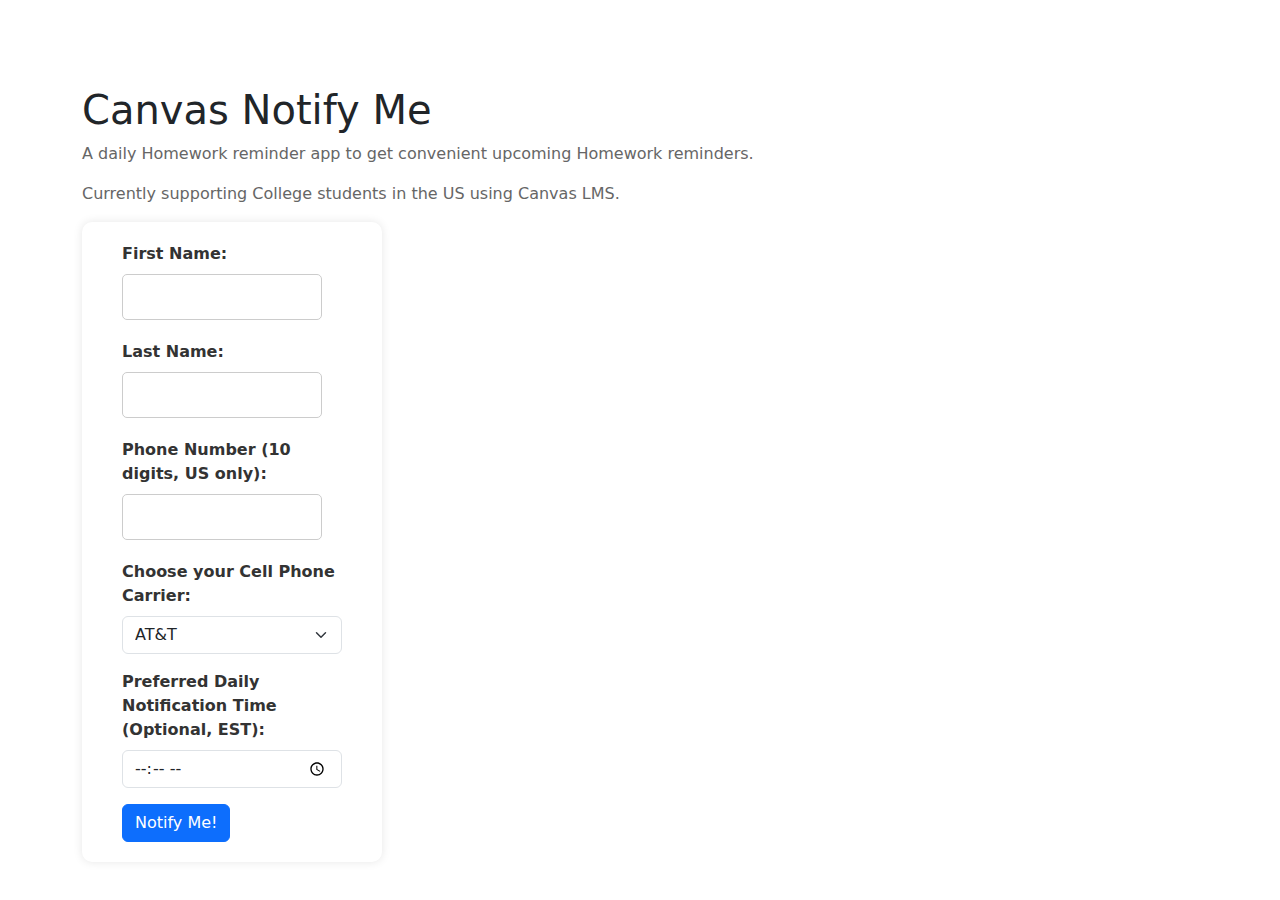
<file: templates/index.html>
<!DOCTYPE html>
<html lang="en">

<head>
    <meta charset="UTF-8">
    <meta name="viewport" content="width=device-width, initial-scale=1.0">
    <title>Canvas Notify Me</title>
    <link rel="stylesheet" href="../static/styles.css">
    <link rel="preconnect" href="https://fonts.googleapis.com">
    <link rel="preconnect" href="https://fonts.gstatic.com" crossorigin>
    <link href="https://fonts.googleapis.com/css2?family=Manrope:wght@200..800&display=swap" rel="stylesheet">
    <link href="https://cdn.jsdelivr.net/npm/bootstrap@5.3.0/dist/css/bootstrap.min.css" rel="stylesheet">
</head>

<body>
    <div class="container mt-5">
        <h1>Canvas Notify Me</h1>
        <p>A daily Homework reminder app to get convenient upcoming Homework reminders.</p>
        <p>Currently supporting College students in the US using Canvas LMS.</p>
        <form id="notify-form" action="/submit" method="POST">
            <div class="mb-3">
                <label for="first-name" class="form-label">First Name:</label>
                <input type="text" class="form-control" id="first-name" name="first-name" required maxlength="30">
            </div>
            <div class="mb-3">
                <label for="last-name" class="form-label">Last Name:</label>
                <input type="text" class="form-control" id="last-name" name="last-name" maxlength="30">
            </div>
            <div class="mb-3">
                <label for="phone-no" class="form-label">Phone Number (10 digits, US only):</label>
                <input type="text" class="form-control" id="phone-no" name="phone-no" required pattern="[0-9]{10}"
                  maxlength="10">
            </div>
            <div class="mb-3">
                <label for="carriers" class="form-label">Choose your Cell Phone Carrier:</label>
                <select class="form-select" name="carriers" id="carriers">
                    <option value="att">AT&T</option>
                    <option value="verizon">Verizon</option>
                    <option value="tmobile">T-Mobile</option>
                    <option value="sprint">Sprint</option>
                    <option value="spectrum">Spectrum</option>
                    <option value="uscellular">US Cellular</option>
                    <option value="metropcs">Metro PCS</option>
                    <option value="mintmobile">Mint Mobile</option>
                </select>
            </div>
            <div class="mb-3">
                <label for="notification-time" class="form-label">Preferred Daily Notification Time (Optional,
                    EST):</label>
                <input type="time" class="form-control" id="notification-time" name="notification-time">
            </div>
            <button type="submit" class="btn btn-primary">Notify Me!</button>
        </form>
        <div id="success-message" class="alert alert-success mt-3" style="display: none;">
            Success. You are subscribed to Canvas Notify Me.
        </div>
    </div>

    <script src="https://cdn.jsdelivr.net/npm/bootstrap@5.3.0/dist/js/bootstrap.bundle.min.js"></script>
    <script src="../static/js/script.js"></script>
</body>

</html>
</file>
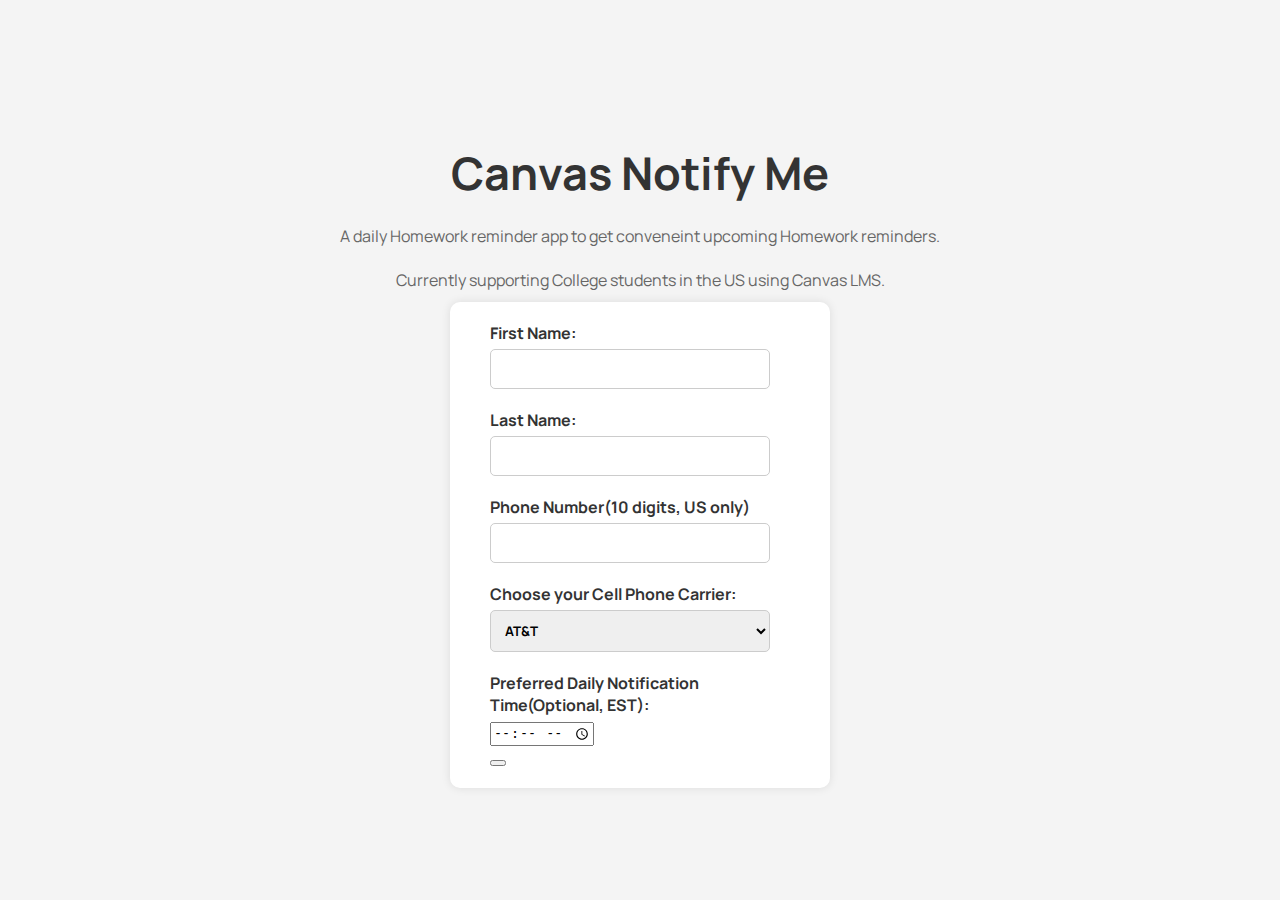
<file: templates/index2.html>
<!DOCTYPE html>
<html lang="en">

<head>
    <meta charset="UTF-8">
    <meta name="viewport" content="width=device-width, initial-scale=1.0">
    <title>Canvas Notify Me</title>
    <link rel="stylesheet" href="../static/styles.css">
    <link rel="preconnect" href="https://fonts.googleapis.com">
    <link rel="preconnect" href="https://fonts.gstatic.com" crossorigin>
    <link href="https://fonts.googleapis.com/css2?family=Manrope:wght@200..800&display=swap" rel="stylesheet">
    <script src="../static/js/script.js"></script>
</head>

<body>
    <h1>Canvas Notify Me</h1>
    <p>A daily Homework reminder app to get conveneint upcoming Homework reminders.</p>
    <p>Currently supporting College students in the US using Canvas LMS.</p>
    <form id="notify-form" action="/submit" method="POST" onsubmit="return isValidForm()">
        <label for="first-name">First Name: </label>
        <input type="text" id="first-name" name="first-name" required maxlength="30">
        <label for="last-name">Last Name:</label>
        <input type="text" id="last-name" name="last-name" maxlength="30">
        <br>
        <label for="phone-no">Phone Number(10 digits, US only)</label>
        <input type="text" id="phone-no" name="phone-no" required pattern="[0-9]{10}" maxlength="10">
        <br>
        <label for="carriers"> Choose your Cell Phone Carrier:</label>
        <select name="carriers" id="carriers">
            <option value="att">AT&T</option>
            <option value="verizon">Verizon</option>
            <option value="tmobile">T-Mobile</option>
            <option value="sprint">Sprint</option>
            <option value="spectrum">Spectrum</option>
            <option value="uscellular">US Cellular</option>
            <option value="metropcs">Metro PCS</option>
        </select>
        <br>
        <label for="notification-time">Preferred Daily Notification Time(Optional, EST):</label>
        <input type="time" id="notification-time" name="notification-time">
        <br>
        <button type="submit" value="Notify Me!">
    </form>
    <div id="success-message" style="display: none;">Success. You are subscribed to Canvas Notify Me.</div>
</body>

</html>
</file>
<file: static/styles.css>
/* Base styles */
body {
    font-family: "Manrope", sans-serif;
    background-color: #f4f4f4;
    margin: 0;
    padding: 0;
    display: flex;
    justify-content: center;
    align-items: center;
    height: 100vh;
    flex-direction: column;
    text-align: center;
}

h1 {
    color: #333;
    margin-bottom: 10px;
    font-size: 45px;
}

p {
    margin-top: 10px;
    margin-bottom: 10px;
    color: #666;
    max-width: 700px;
    line-height: 1.5;
}

/* Form styles */
form {
    background-color: #fff;
    padding: 20px 40px;
    border-radius: 10px;
    box-shadow: 0 0 10px rgba(0, 0, 0, 0.1);
    width: 300px;
    max-width: 90%;
    text-align: left;
}

label {
    display: block;
    margin-bottom: 5px;
    font-weight: bold;
    color: #333;
}

input[type="text"], select {
    font-family: "Manrope", sans-serif;
    width: calc(100% - 20px);
    padding: 10px;
    margin-bottom: 20px;
    border: 1px solid #ccc;
    border-radius: 5px;
    box-sizing: border-box;
    font-weight: bold;
}

input[type="submit"] {
    font-family: "Manrope", sans-serif;
    background-color: #007BFF;
    color: white;
    padding: 10px 20px;
    border: none;
    border-radius: 5px;
    cursor: pointer;
    width: 100%;
    font-weight: bold;
}

input[type="submit"]:hover {
    font-family: "Manrope", sans-serif;
    background-color: #0056b3;
}

/* Success message */
#success-message {
    text-align: center;
    color: #28a745;
    font-weight: bold;
    margin-top: 20px;
}

/* Responsive design */
@media (max-width: 600px) {
    form {
        padding: 10px 20px;
    }

    label, input[type="text"], select, input[type="submit"] {
        font-size: 14px;
    }
}
</file>
